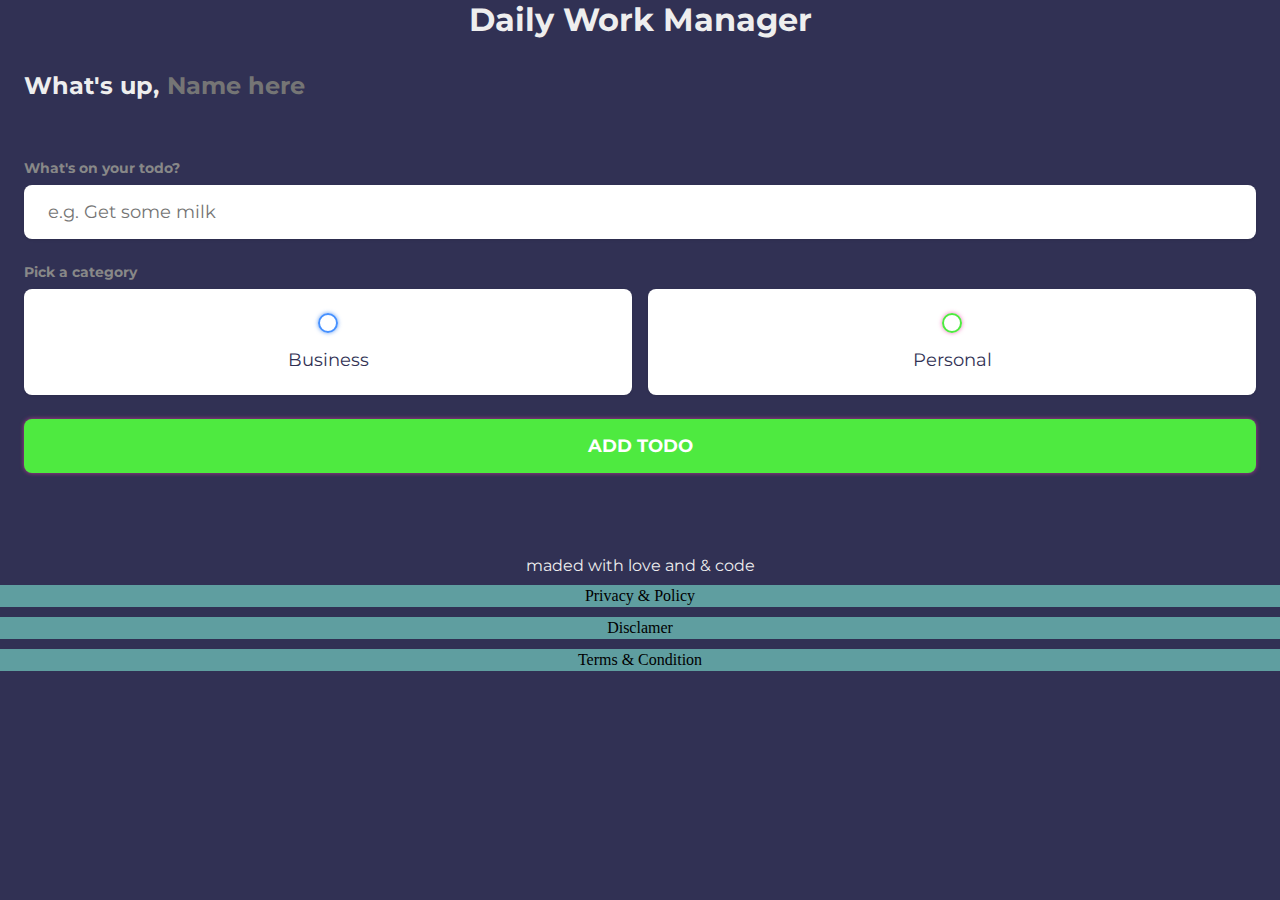
<file: index.html>
<!DOCTYPE html>
<html lang="en">
<head>
	<meta charset="UTF-8" />
	<meta http-equiv="X-UA-Compatible" content="IE=edge" />
	<meta name="viewport" content="width=device-width, initial-scale=1.0" />
	<title>Daily Work Manager</title>
	<meta name="keywords" content="Daily work manager,to-do list,to do form,to do app,">
	<meta name="author" content="arman alam">
	<meta name="description" content="This is a app for daily work management. basically a to do app for business and personal work">
	<!-- CSS Import -->
	<link rel="stylesheet" href="main.css" />
	<!-- End of CSS Import -->
	<!-- Fonts -->
	<script async custom-element="amp-ad" src="https://cdn.ampproject.org/v0/amp-ad-0.1.js"></script>
	<link rel="preconnect" href="https://fonts.googleapis.com">
	<link rel="preconnect" href="https://fonts.gstatic.com" crossorigin>
	<link href="https://fonts.googleapis.com/css2?family=Fira+Sans:ital,wght@0,400;0,700;0,900;1,400&family=Montserrat:ital,wght@0,400;0,700;0,900;1,400&display=swap" rel="stylesheet">
	<!-- End of Fonts -->
</head>
<body>
	<!-- App Wrapper -->
	<main class="app">
		<center><h1>Daily Work Manager</h1></center>
		<!-- Greeting -->
		<section class="greeting">
			<h2 class="title">
				What's up, <input type="text" id="name" placeholder="Name here" />
			</h2>
		</section>
		<!-- End of Greeting -->
		
		<!-- New Todo -->
		<section class="create-todo">
			<h3>CREATE A TODO</h3>
			<form id="new-todo-form">
				<h4>What's on your todo?</h4>
				<input 
					type="text" 
					placeholder="e.g. Get some milk"
					name="content"
					id="content" />
				
				<h4>Pick a category</h4>
				<div class="options">
					<label>
						<input type="radio" name="category" id="category1" value="business" /> 
						<span class="bubble business"></span>
						<div>Business</div>
					</label>
					<label>
						<input type="radio" name="category" id="category2" value="personal" />
						<span class="bubble personal"></span>
						<div>Personal</div>
					</label>
				</div>

				<input type="submit" value="Add todo" />
			</form>
		</section>
		<!-- End of New Todo -->

		<!-- Todo List -->
		<section class="todo-list">
			<h3>TODO LIST</h3>
			<div class="list" id="todo-list"></div>
		</section>
		<!-- End of Todo List -->
 
		<center>
			<p>
				maded with love and &amp; code

				<div class="pages">
					<a href="privacypolicy.html">Privacy & Policy</a>
					<a href="disclamer.html">Disclamer</a>
					<a href="termscondition.html">Terms & Condition</a>
				</div>
			</p>
<amp-ad width="100vw" height="320"
     type="adsense"
     data-ad-client="ca-pub-7446014295282974"
     data-ad-slot="5569684319"
     data-auto-format="rspv"
     data-full-width="">
  <div overflow=""></div>
</amp-ad>
		</center>
	</main>
	<!-- End of App Wrapper -->

	<!-- JS Import -->
	<script src="main.js"></script>
	<!-- End of JS Import -->
</body>
</html>
</file>
<file: main.css>
/* Variables */
:root {
	--primary: #4eea40;
	--business: #4791ff;
	--personal: var(--primary);
	--light: #EEE;
	--grey: #888;
	--dark: #313154;
	--danger: #ff5b57;

	--shadow: 0 1px 3px rgba(0, 0, 0, 0.1);

	--business-glow: 0px 0px 4px rgba(58, 130, 238, 0.75);
	--personal-glow: 0px 0px 4px rgba(234, 64, 164, 0.75);
}
/* End of Variables */

/* Resets */
* {
	margin: 0;
	padding: 0;
	box-sizing: border-box;
	font-family: 'montserrat', sans-serif;
}

input:not([type="radio"]):not([type="checkbox"]), button {
	appearance: none;
	border: none;
	outline: none;
	background: none;
	cursor: initial;
}
/* End of Resets */

body {
	background: var(--dark);
	color: var(--light);
}

section {
	margin-top: 2rem;
	margin-bottom: 2rem;
	padding-left: 1.5rem;
	padding-right: 1.5rem;
}

h3 {
	color: var(--dark);
	font-size: 1rem;
	font-weight: 400;
	margin-bottom: 0.5rem;
}

h4 {
	color: var(--grey);
	font-size: 0.875rem;
	font-weight: 700;
	margin-bottom: 0.5rem;
}

.greeting .title {
	display: flex;
}

.greeting .title input {
	margin-left: 0.5rem;
	flex: 1 1 0%;
	min-width: 0;
}

.greeting .title, 
.greeting .title input {
	color: var(--light);
	font-size: 1.5rem;
	font-weight: 700;
}

.create-todo input[type="text"] {
	display: block;
	width: 100%;
	font-size: 1.125rem;
	padding: 1rem 1.5rem;
	color: var(--dark);
	background-color: #FFF;
	border-radius: 0.5rem;
	box-shadow: var(--shadow);
	margin-bottom: 1.5rem;
}

.create-todo .options {
	display: grid;
	grid-template-columns: repeat(2, 1fr);
	grid-gap: 1rem;
	margin-bottom: 1.5rem;
}

.create-todo .options label {
	display: flex;
	flex-direction: column;
	align-items: center;
	justify-content: center;
	background-color: #FFF;
	padding: 1.5rem;
	box-shadow: var(--shadow);
	border-radius: 0.5rem;
	cursor: pointer;
}

input[type="radio"],
input[type="checkbox"] {
	display: none;
}

.bubble {
	display: flex;
	align-items: center;
	justify-content: center;
	width: 20px;
	height: 20px;
	border-radius: 999px;
	border: 2px solid var(--business);
	box-shadow: var(--business-glow);
}

.bubble.personal {
	border-color: var(--personal);
	box-shadow: var(--personal-glow);
}

.bubble::after {
	content: '';
	display: block;
	opacity: 0;
	width: 0px;
	height: 0px;
	background-color: var(--business);
	box-shadow: var(--business-glow);
	border-radius: 999px;
	transition: 0.2s ease-in-out;
}

.bubble.personal::after {
	background-color: var(--personal);
	box-shadow: var(--personal-glow);
}

input:checked ~ .bubble::after {
	width: 10px;
	height: 10px;
	opacity: 1;
}

.create-todo .options label div {
	color: var(--dark);
	font-size: 1.125rem;
	margin-top: 1rem;
}

.create-todo input[type="submit"] {
	display: block;
	width: 100%;
	font-size: 1.125rem;
	padding: 1rem 1.5rem;
	color: #FFF;
	font-weight: 700;
	text-transform: uppercase;
	background-color: var(--primary);
	box-shadow: var(--personal-glow);
	border-radius: 0.5rem;
	cursor: pointer;
	transition: 0.2s ease-out;
}

.create-todo input[type="submit"]:hover {
	opacity: 0.75;
}

.todo-list .list {
	margin: 1rem 0;
}

.todo-list .todo-item {
	display: flex;
	align-items: center;
	background-color: #FFF;
	padding: 1rem;
	border-radius: 0.5rem;
	box-shadow: var(--shadow);
	margin-bottom: 1rem;
}

.todo-item label {
	display: block;
	margin-right: 1rem;
	cursor: pointer;
}

.todo-item .todo-content {
	flex: 1 1 0%;
}

.todo-item .todo-content input {
	color: var(--dark);
	font-size: 1.125rem;
}

.todo-item .actions {
	display: flex;
	align-items: center;
}

.todo-item .actions button {
	display: block;
	padding: 0.5rem;
	border-radius: 0.25rem;
	color: #FFF;
	cursor: pointer;
	transition: 0.2s ease-in-out;
}

.todo-item .actions button:hover {
	opacity: 0.75;
}

.todo-item .actions .edit {
	margin-right: 0.5rem;
	background-color: var(--primary);
}

.todo-item .actions .delete {
	background-color: var(--danger);
}

.todo-item.done .todo-content input {
	text-decoration: line-through;
	color: var(--grey);
}

.pages a
{
	font-family: fantasy;
	text-decoration: none;
	justify-content: center;
	align-items: center;
	display: flex;
	margin-top: 10px;
	color:rgb(0, 0, 0);
	background-color: cadetblue;
	padding: 2px;
}
</file>
